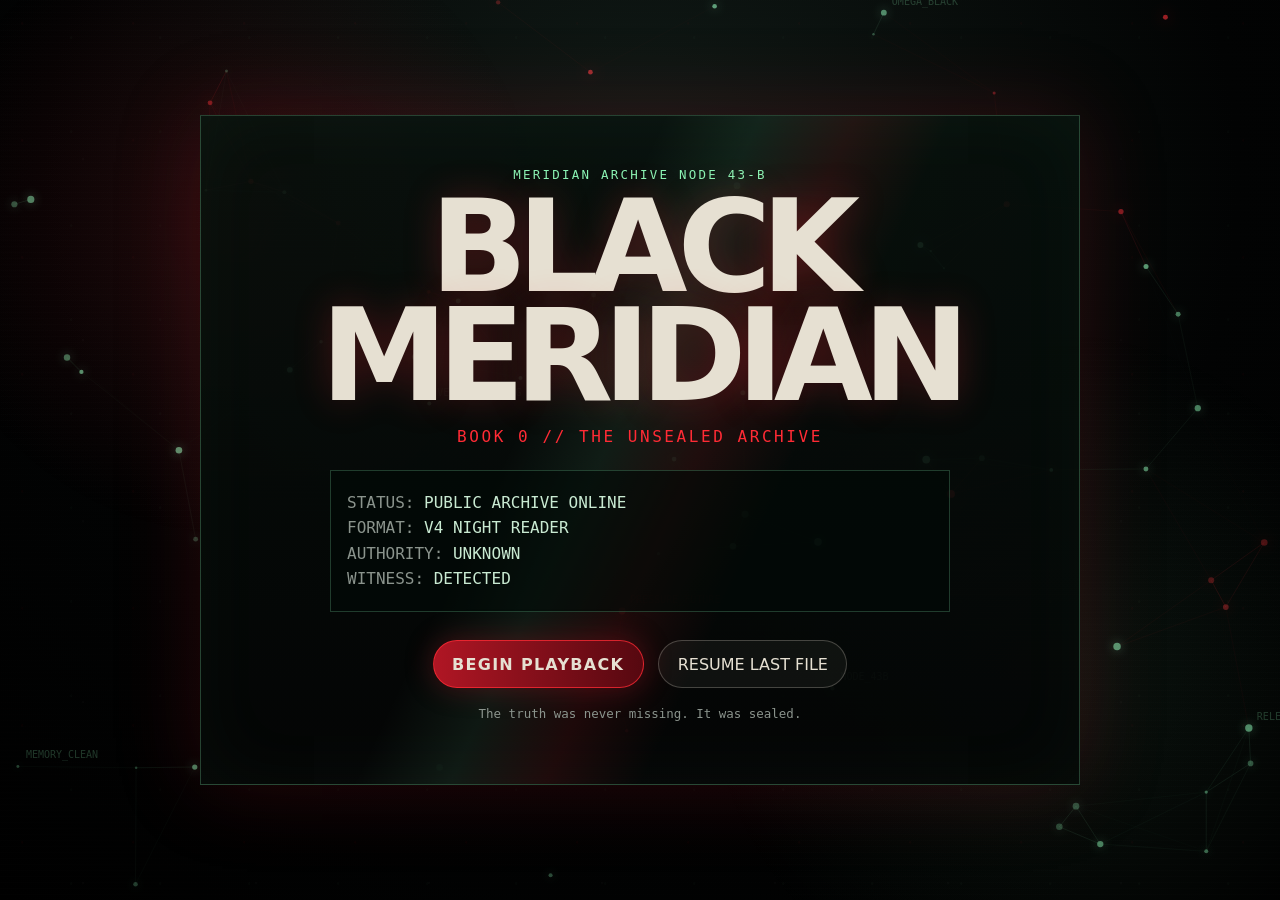
<file: index.html>
<!doctype html>
<html lang="en">
<head>
  <meta charset="utf-8"/>
  <meta name="viewport" content="width=device-width, initial-scale=1"/>
  <title>BLACK MERIDIAN // Book 0 // V4</title>
  <meta name="description" content="BLACK MERIDIAN Book 0: The Unsealed Archive. V4 night archive reader."/>
  <link rel="icon" href="assets/images/favicon.svg"/>
  <link rel="stylesheet" href="style.css"/>
</head>
<body>
  <canvas id="netCanvas" aria-hidden="true"></canvas>
  <div class="scanlines" aria-hidden="true"></div>
  <div class="noise" aria-hidden="true"></div>
  <div class="code-rain" id="codeRain" aria-hidden="true"></div>
  <div class="pulse-field" aria-hidden="true"></div>

  <section class="boot" id="boot">
    <div class="boot-card">
      <div class="boot-kicker">MERIDIAN ARCHIVE NODE 43-B</div>
      <h1>BLACK MERIDIAN</h1>
      <p class="boot-sub">BOOK 0 // THE UNSEALED ARCHIVE</p>
      <div class="boot-terminal">
        <p><span>STATUS:</span> PUBLIC ARCHIVE ONLINE</p>
        <p><span>FORMAT:</span> V4 NIGHT READER</p>
        <p><span>AUTHORITY:</span> UNKNOWN</p>
        <p><span>WITNESS:</span> DETECTED</p>
      </div>
      <button class="primary-btn" id="beginBtn">BEGIN PLAYBACK</button>
      <button class="ghost-btn" id="resumeBtn">RESUME LAST FILE</button>
      <p class="fineprint">The truth was never missing. It was sealed.</p>
    </div>
  </section>

  <main class="app hidden" id="app">
    <aside class="left-panel">
      <div class="brand">
        <img src="assets/images/favicon.svg" alt="" />
        <div>
          <strong>BLACK MERIDIAN</strong>
          <span>BOOK 0 // V4</span>
        </div>
      </div>
      <nav class="file-list" id="fileList"></nav>
      <button class="ghost-btn small" id="resetBtn">RESET ARCHIVE</button>
    </aside>

    <section class="reader-wrap">
      <div class="reader-topbar">
        <div>
          <span id="nodeKicker">NODE</span>
          <h2 id="nodeTitle">Title</h2>
          <p id="nodeSubtitle">Subtitle</p>
        </div>
        <div class="reader-actions">
          <button class="ghost-btn small" id="narrateBtn">NARRATE</button>
          <button class="ghost-btn small" id="muteBtn">MUTE FX</button>
        </div>
      </div>

      <article class="reader" id="reader">
        <div class="chapter-tag" id="chapterTag"></div>
        <img id="heroImage" class="hero-image" alt="Archive visual"/>
        <div id="storyBody" class="story-body"></div>
        <section id="gateBox" class="gate-box"></section>
      </article>
    </section>

    <aside class="right-panel">
      <h3>Evidence</h3>
      <div class="evidence-list" id="evidenceList"></div>
      <h3>Signal</h3>
      <div class="signal-box">
        <p id="signalStatus">Awaiting witness action.</p>
        <div class="bar"><span id="progressBar"></span></div>
      </div>
    </aside>
  </main>

  <div class="turn-overlay" id="turnOverlay" aria-hidden="true">
    <div class="turn-page"></div>
  </div>

  <script src="story.js"></script>
  <script src="app.js"></script>
</body>
</html>
</file>
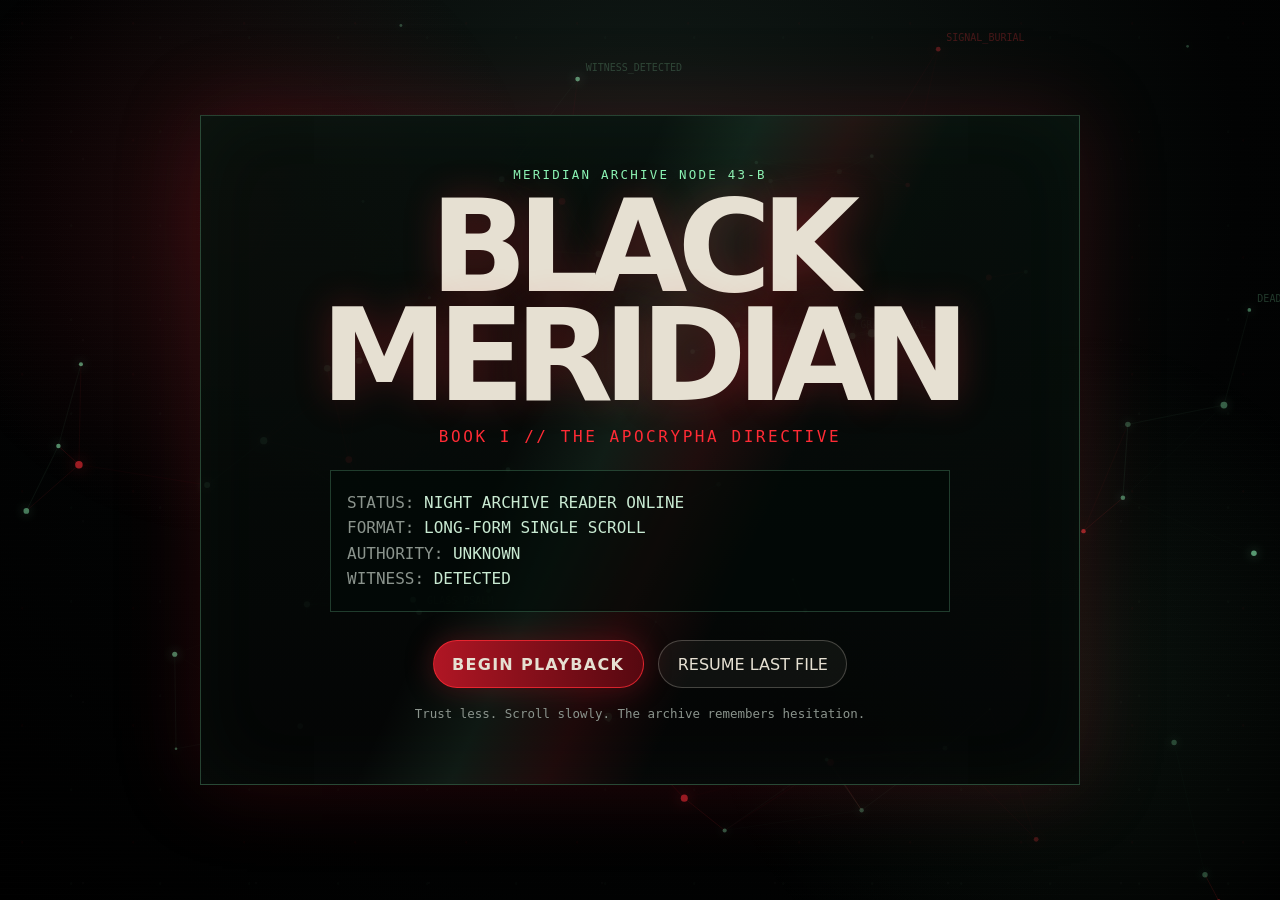
<file: the-apocrypha-directive/index.html>
<!doctype html>
<html lang="en">
<head>
  <meta charset="utf-8"/>
  <meta name="viewport" content="width=device-width, initial-scale=1"/>
  <title>BLACK MERIDIAN // Book I // V4</title>
  <meta name="description" content="BLACK MERIDIAN Book I: The Apocrypha Directive. V4 night archive reader."/>
  <link rel="icon" href="assets/images/favicon.svg"/>
  <link rel="stylesheet" href="style.css"/>
</head>
<body>
  <canvas id="netCanvas" aria-hidden="true"></canvas>
  <div class="scanlines" aria-hidden="true"></div>
  <div class="noise" aria-hidden="true"></div>
  <div class="code-rain" id="codeRain" aria-hidden="true"></div>
  <div class="pulse-field" aria-hidden="true"></div>

  <section class="boot" id="boot">
    <div class="boot-card">
      <div class="boot-kicker">MERIDIAN ARCHIVE NODE 43-B</div>
      <h1>BLACK MERIDIAN</h1>
      <p class="boot-sub">BOOK I // THE APOCRYPHA DIRECTIVE</p>
      <div class="boot-terminal">
        <p><span>STATUS:</span> NIGHT ARCHIVE READER ONLINE</p>
        <p><span>FORMAT:</span> LONG-FORM SINGLE SCROLL</p>
        <p><span>AUTHORITY:</span> UNKNOWN</p>
        <p><span>WITNESS:</span> DETECTED</p>
      </div>
      <button class="primary-btn" id="beginBtn">BEGIN PLAYBACK</button>
      <button class="ghost-btn" id="resumeBtn">RESUME LAST FILE</button>
      <p class="fineprint">Trust less. Scroll slowly. The archive remembers hesitation.</p>
    </div>
  </section>

  <main class="app hidden" id="app">
    <aside class="left-panel">
      <div class="brand">
        <img src="assets/images/favicon.svg" alt="" />
        <div>
          <strong>BLACK MERIDIAN</strong>
          <span>V4 NIGHT ARCHIVE</span>
        </div>
      </div>
      <nav class="file-list" id="fileList"></nav>
      <button class="ghost-btn small" id="resetBtn">RESET ARCHIVE</button>
    </aside>

    <section class="reader-wrap">
      <div class="reader-topbar">
        <div>
          <span id="nodeKicker">NODE</span>
          <h2 id="nodeTitle">Title</h2>
          <p id="nodeSubtitle">Subtitle</p>
        </div>
        <div class="reader-actions">
          <button class="ghost-btn small" id="narrateBtn">NARRATE</button>
          <button class="ghost-btn small" id="muteBtn">MUTE FX</button>
        </div>
      </div>

      <article class="reader" id="reader">
        <div class="chapter-tag" id="chapterTag"></div>
        <img id="heroImage" class="hero-image" alt="Archive visual"/>
        <div id="storyBody" class="story-body"></div>
        <section id="gateBox" class="gate-box"></section>
      </article>
    </section>

    <aside class="right-panel">
      <h3>Evidence</h3>
      <div class="evidence-list" id="evidenceList"></div>
      <h3>Signal</h3>
      <div class="signal-box">
        <p id="signalStatus">Awaiting witness action.</p>
        <div class="bar"><span id="progressBar"></span></div>
      </div>
    </aside>
  </main>

  <div class="turn-overlay" id="turnOverlay" aria-hidden="true">
    <div class="turn-page"></div>
  </div>

  <script src="story.js"></script>
  <script src="app.js"></script>
</body>
</html>
</file>
<file: style.css>
:root{
  --bg:#020303;--panel:#07100c;--ink:#e6e0d2;--muted:#8b948d;--red:#b01624;--redhot:#ff2b35;--green:#8bf5b5;--line:rgba(139,245,181,.22);--font-mono:ui-monospace,SFMono-Regular,Menlo,Consolas,monospace;
}
*{box-sizing:border-box}html{scroll-behavior:smooth}body{margin:0;background:radial-gradient(circle at 50% 20%,#111b17,#020303 62%,#000);color:var(--ink);font-family:Inter,system-ui,-apple-system,Segoe UI,sans-serif;min-height:100vh;overflow-x:hidden}button,a{font:inherit}button{cursor:pointer}.hidden{display:none!important}
#netCanvas,.scanlines,.noise,.code-rain,.pulse-field{position:fixed;inset:0;pointer-events:none}#netCanvas{z-index:0;opacity:.78;mix-blend-mode:screen}.scanlines{z-index:6;opacity:.18;background:repeating-linear-gradient(to bottom,rgba(255,255,255,.035) 0 1px,transparent 1px 6px);animation:scan 7s linear infinite}.noise{z-index:7;opacity:.08;background-image:radial-gradient(circle at 20% 20%,rgba(255,43,53,.35) 0 1px,transparent 1.5px),radial-gradient(circle at 80% 40%,rgba(139,245,181,.28) 0 1px,transparent 1.5px),radial-gradient(circle at 48% 88%,rgba(255,255,255,.22) 0 1px,transparent 1.5px);background-size:111px 117px,89px 94px,173px 181px;animation:noise 1.2s steps(2,end) infinite}.pulse-field{z-index:1;background:radial-gradient(circle at 18% 25%,rgba(176,22,36,.16),transparent 25%),radial-gradient(circle at 82% 75%,rgba(139,245,181,.08),transparent 28%)}.code-rain{z-index:1;overflow:hidden}.code-rain span{position:absolute;top:-12vh;left:var(--x);font-family:var(--font-mono);font-size:.72rem;letter-spacing:.14em;color:rgba(139,245,181,.34);white-space:nowrap;text-shadow:0 0 16px rgba(139,245,181,.28);animation:rain var(--dur) linear infinite;animation-delay:var(--delay)}.code-rain span:nth-child(3n){color:rgba(255,43,53,.35)}
.boot,.app{position:relative;z-index:10}.boot{min-height:100vh;display:grid;place-items:center;padding:2rem}.boot-card{width:min(880px,100%);border:1px solid rgba(139,245,181,.25);background:linear-gradient(180deg,rgba(7,16,12,.86),rgba(4,5,5,.92));box-shadow:0 0 80px rgba(176,22,36,.22),inset 0 0 80px rgba(139,245,181,.035);padding:clamp(1.4rem,4vw,4rem);text-align:center;position:relative;overflow:hidden}.boot-card:before{content:"";position:absolute;inset:-60%;background:linear-gradient(115deg,transparent 45%,rgba(139,245,181,.08),rgba(255,43,53,.1),transparent 56%);animation:sweep 9s ease-in-out infinite}.boot-card>*{position:relative}.boot-kicker,.chapter-tag,#nodeKicker{font-family:var(--font-mono);color:var(--green);letter-spacing:.18em;text-transform:uppercase;font-size:.78rem}h1{font-size:clamp(3rem,10vw,8rem);line-height:.85;margin:.7rem 0;letter-spacing:-.08em;text-shadow:0 0 38px rgba(255,43,53,.24)}.boot-sub{font-family:var(--font-mono);color:var(--redhot);letter-spacing:.16em}.boot-terminal{max-width:620px;margin:1.5rem auto;padding:1rem;text-align:left;border:1px solid var(--line);background:rgba(0,10,6,.58);font-family:var(--font-mono);color:#c9ead2}.boot-terminal p{margin:.4rem 0}.boot-terminal span{color:var(--muted)}
.primary-btn,.ghost-btn{border:1px solid rgba(230,224,210,.25);background:rgba(230,224,210,.05);color:var(--ink);border-radius:999px;padding:.85rem 1.15rem;margin:.3rem;transition:.2s ease;text-decoration:none;display:inline-flex;align-items:center;justify-content:center}.primary-btn{background:linear-gradient(90deg,var(--red),#560810);border-color:rgba(255,43,53,.75);font-weight:800;letter-spacing:.08em;box-shadow:0 0 28px rgba(176,22,36,.35)}.ghost-btn.small{font-size:.76rem;padding:.55rem .8rem}.primary-btn:hover,.ghost-btn:hover{transform:translateY(-1px);border-color:rgba(139,245,181,.6)}.fineprint{color:var(--muted);font-family:var(--font-mono);font-size:.78rem}
.app{display:grid;grid-template-columns:270px minmax(0,1fr) 260px;min-height:100vh}.left-panel,.right-panel{position:sticky;top:0;height:100vh;overflow:auto;background:rgba(3,5,5,.72);backdrop-filter:blur(12px);border-right:1px solid rgba(139,245,181,.12);padding:1rem}.right-panel{border-right:0;border-left:1px solid rgba(139,245,181,.12)}.brand{display:flex;gap:.75rem;align-items:center;margin-bottom:1rem}.brand img{width:42px;height:42px}.brand strong{display:block;letter-spacing:.08em}.brand span{display:block;color:var(--muted);font-family:var(--font-mono);font-size:.68rem}.file-list{display:grid;gap:.45rem}.file-btn{text-align:left;border:1px solid rgba(139,245,181,.14);background:rgba(8,18,13,.6);color:var(--ink);border-radius:12px;padding:.72rem;font-family:var(--font-mono);font-size:.76rem}.file-btn.locked{opacity:.36;filter:grayscale(1)}.file-btn.active{border-color:rgba(255,43,53,.7);box-shadow:0 0 24px rgba(176,22,36,.2)}.file-btn.done:after{content:" // VERIFIED";color:var(--green);font-size:.62rem}
.reader-wrap{padding:clamp(1rem,3vw,3rem);min-width:0}.reader-topbar{position:sticky;top:0;z-index:20;display:flex;justify-content:space-between;gap:1rem;align-items:flex-start;padding:1rem;background:linear-gradient(180deg,rgba(2,3,3,.96),rgba(2,3,3,.78));border:1px solid rgba(139,245,181,.14);backdrop-filter:blur(10px);margin-bottom:1rem}.reader-topbar h2{margin:.25rem 0;font-size:clamp(1.7rem,4vw,3.4rem);line-height:1;letter-spacing:-.05em}.reader-topbar p{margin:0;color:var(--muted)}.reader{width:min(980px,100%);margin:0 auto 10vh;border:1px solid rgba(139,245,181,.18);background:linear-gradient(180deg,rgba(7,16,12,.82),rgba(2,3,3,.88));box-shadow:0 0 90px rgba(0,0,0,.7),inset 0 0 90px rgba(139,245,181,.025);padding:clamp(1rem,4vw,4rem);position:relative}.reader:before{content:"";position:absolute;inset:0;border:1px solid rgba(255,43,53,.08);pointer-events:none;transform:translate(8px,8px)}.hero-image{display:block;width:min(520px,80%);max-height:360px;object-fit:contain;margin:1.3rem auto 2rem;filter:drop-shadow(0 0 24px rgba(255,43,53,.16));animation:float 7s ease-in-out infinite alternate}.story-body{font-family:Georgia,"Times New Roman",serif;font-size:clamp(1.05rem,1.35vw,1.32rem);line-height:1.82;color:#e9e1d4}.story-body p{margin:0 0 1.25em}.story-body p:first-of-type:first-letter{font-size:4.5rem;line-height:.8;float:left;color:var(--redhot);font-family:Georgia,serif;margin:.08em .12em 0 0;text-shadow:0 0 20px rgba(255,43,53,.35)}
.gate-box{margin-top:3rem;padding:1.2rem;border:1px solid rgba(255,43,53,.25);background:rgba(40,4,8,.28);box-shadow:inset 0 0 40px rgba(255,43,53,.04)}.gate-title{font-family:var(--font-mono);color:var(--green);letter-spacing:.14em;text-transform:uppercase;font-size:.78rem}.redaction-btn{display:inline-flex;background:#020202;border:1px solid rgba(255,43,53,.5);color:#020202;min-width:180px;min-height:1.35em;box-shadow:0 0 18px rgba(255,43,53,.25);animation:flicker 2.2s steps(2,end) infinite}.redaction-btn.revealed{color:var(--ink);background:rgba(176,22,36,.25);padding:.15em .5em}.terminal-input{width:100%;margin-top:1rem;border:1px solid rgba(139,245,181,.3);background:#010705;color:var(--green);font-family:var(--font-mono);padding:.9rem;border-radius:8px}.choice-grid{display:grid;gap:.6rem;margin-top:1rem}.evidence-list{display:grid;gap:.45rem}.evidence-item{border:1px solid rgba(139,245,181,.18);background:rgba(139,245,181,.055);padding:.65rem;border-radius:10px;font-family:var(--font-mono);font-size:.72rem;color:#d9ffe4}.signal-box{border:1px solid rgba(139,245,181,.18);padding:.8rem;border-radius:12px;background:rgba(0,10,6,.45);font-family:var(--font-mono);font-size:.76rem}.bar{height:8px;background:rgba(255,255,255,.08);border-radius:999px;overflow:hidden}.bar span{display:block;height:100%;width:0;background:linear-gradient(90deg,var(--redhot),var(--green));transition:width .4s ease}.turn-overlay{position:fixed;inset:0;display:grid;place-items:center;pointer-events:none;z-index:99;opacity:0}.turn-overlay.active{animation:turnFlash .85s ease}.turn-page{width:45vw;height:120vh;background:linear-gradient(90deg,rgba(230,224,210,.08),rgba(139,245,181,.06),rgba(255,43,53,.12));transform-origin:left;box-shadow:0 0 80px rgba(255,43,53,.15)}
@keyframes scan{to{transform:translateY(32px)}}@keyframes noise{50%{transform:translate(1px,-1px);background-position:17px -9px,-11px 4px,7px 18px}}@keyframes rain{0%{transform:translateY(-14vh);opacity:0}10%,82%{opacity:var(--op)}100%{transform:translateY(118vh);opacity:0}}@keyframes sweep{0%,70%{transform:translateX(-70%) rotate(5deg);opacity:0}78%{opacity:.8}100%{transform:translateX(70%) rotate(5deg);opacity:0}}@keyframes float{from{transform:translateY(0)}to{transform:translateY(-8px)}}@keyframes flicker{50%{filter:brightness(1.8)}}@keyframes turnFlash{0%{opacity:0}15%{opacity:1}100%{opacity:0}}
@media(max-width:1050px){.app{grid-template-columns:1fr}.left-panel,.right-panel{position:relative;height:auto;border:0;border-bottom:1px solid rgba(139,245,181,.12)}.reader-topbar{position:relative}.reader-actions{display:flex;flex-wrap:wrap}.file-list{grid-template-columns:repeat(auto-fit,minmax(180px,1fr))}}@media(max-width:620px){.reader{padding:1rem}.story-body{font-size:1.03rem;line-height:1.7}.story-body p:first-of-type:first-letter{font-size:3.2rem}.code-rain span:nth-child(n+18){display:none}}@media(prefers-reduced-motion:reduce){*,*:before,*:after{animation:none!important;scroll-behavior:auto!important}#netCanvas,.scanlines,.noise,.code-rain,.pulse-field{display:none!important}}
</file>
<file: the-apocrypha-directive/style.css>
:root{
  --bg:#020303;
  --panel:#07100c;
  --panel2:#0b1410;
  --ink:#e6e0d2;
  --muted:#8b948d;
  --red:#b01624;
  --redhot:#ff2b35;
  --green:#8bf5b5;
  --line:rgba(139,245,181,.22);
  --font-mono: ui-monospace, SFMono-Regular, Menlo, Consolas, monospace;
}
*{box-sizing:border-box}
html{scroll-behavior:smooth}
body{
  margin:0;
  background:radial-gradient(circle at 50% 20%,#111b17,#020303 62%,#000);
  color:var(--ink);
  font-family:Inter,system-ui,-apple-system,Segoe UI,sans-serif;
  min-height:100vh;
  overflow-x:hidden;
}
button,a{font:inherit}
button{cursor:pointer}
.hidden{display:none!important}
#netCanvas,.scanlines,.noise,.code-rain,.pulse-field{position:fixed;inset:0;pointer-events:none}
#netCanvas{z-index:0;opacity:.78;mix-blend-mode:screen}
.scanlines{z-index:6;opacity:.18;background:repeating-linear-gradient(to bottom,rgba(255,255,255,.035) 0 1px,transparent 1px 6px);animation:scan 7s linear infinite}
.noise{z-index:7;opacity:.08;background-image:radial-gradient(circle at 20% 20%,rgba(255,43,53,.35) 0 1px,transparent 1.5px),radial-gradient(circle at 80% 40%,rgba(139,245,181,.28) 0 1px,transparent 1.5px),radial-gradient(circle at 48% 88%,rgba(255,255,255,.22) 0 1px,transparent 1.5px);background-size:111px 117px,89px 94px,173px 181px;animation:noise 1.2s steps(2,end) infinite}
.pulse-field{z-index:1;background:radial-gradient(circle at 18% 25%,rgba(176,22,36,.16),transparent 25%),radial-gradient(circle at 82% 75%,rgba(139,245,181,.08),transparent 28%)}
.code-rain{z-index:1;overflow:hidden}
.code-rain span{position:absolute;top:-12vh;left:var(--x);font-family:var(--font-mono);font-size:.72rem;letter-spacing:.14em;color:rgba(139,245,181,.34);white-space:nowrap;text-shadow:0 0 16px rgba(139,245,181,.28);animation:rain var(--dur) linear infinite;animation-delay:var(--delay)}
.code-rain span:nth-child(3n){color:rgba(255,43,53,.35)}
.boot,.app{position:relative;z-index:10}
.boot{min-height:100vh;display:grid;place-items:center;padding:2rem}
.boot-card{
  width:min(880px,100%);
  border:1px solid rgba(139,245,181,.25);
  background:linear-gradient(180deg,rgba(7,16,12,.86),rgba(4,5,5,.92));
  box-shadow:0 0 80px rgba(176,22,36,.22),inset 0 0 80px rgba(139,245,181,.035);
  padding:clamp(1.4rem,4vw,4rem);
  text-align:center;
  position:relative;
  overflow:hidden;
}
.boot-card:before{content:"";position:absolute;inset:-60%;background:linear-gradient(115deg,transparent 45%,rgba(139,245,181,.08),rgba(255,43,53,.1),transparent 56%);animation:sweep 9s ease-in-out infinite}
.boot-card>*{position:relative}
.boot-kicker,.chapter-tag,#nodeKicker{font-family:var(--font-mono);color:var(--green);letter-spacing:.18em;text-transform:uppercase;font-size:.78rem}
h1{font-size:clamp(3rem,10vw,8rem);line-height:.85;margin:.7rem 0;letter-spacing:-.08em;text-shadow:0 0 38px rgba(255,43,53,.24)}
.boot-sub{font-family:var(--font-mono);color:var(--redhot);letter-spacing:.16em}
.boot-terminal{max-width:620px;margin:1.5rem auto;padding:1rem;text-align:left;border:1px solid var(--line);background:rgba(0,10,6,.58);font-family:var(--font-mono);color:#c9ead2}
.boot-terminal p{margin:.4rem 0}.boot-terminal span{color:var(--muted)}
.primary-btn,.ghost-btn{
  border:1px solid rgba(230,224,210,.25);
  background:rgba(230,224,210,.05);
  color:var(--ink);
  border-radius:999px;
  padding:.85rem 1.15rem;
  margin:.3rem;
  transition:.2s ease;
}
.primary-btn{background:linear-gradient(90deg,var(--red),#560810);border-color:rgba(255,43,53,.75);font-weight:800;letter-spacing:.08em;box-shadow:0 0 28px rgba(176,22,36,.35)}
.ghost-btn.small{font-size:.76rem;padding:.55rem .8rem}
.primary-btn:hover,.ghost-btn:hover{transform:translateY(-1px);border-color:rgba(139,245,181,.6)}
.fineprint{color:var(--muted);font-family:var(--font-mono);font-size:.78rem}
.app{display:grid;grid-template-columns:270px minmax(0,1fr) 260px;min-height:100vh}
.left-panel,.right-panel{
  position:sticky;top:0;height:100vh;overflow:auto;
  background:rgba(3,5,5,.72);
  backdrop-filter:blur(12px);
  border-right:1px solid rgba(139,245,181,.12);
  padding:1rem;
}
.right-panel{border-right:0;border-left:1px solid rgba(139,245,181,.12)}
.brand{display:flex;gap:.75rem;align-items:center;margin-bottom:1rem}
.brand img{width:42px;height:42px}.brand strong{display:block;letter-spacing:.08em}.brand span{display:block;color:var(--muted);font-family:var(--font-mono);font-size:.68rem}
.file-list{display:grid;gap:.45rem}
.file-btn{
  text-align:left;border:1px solid rgba(139,245,181,.14);background:rgba(8,18,13,.6);color:var(--ink);
  border-radius:12px;padding:.72rem;font-family:var(--font-mono);font-size:.76rem;
}
.file-btn.locked{opacity:.36;filter:grayscale(1)}
.file-btn.active{border-color:rgba(255,43,53,.7);box-shadow:0 0 24px rgba(176,22,36,.2)}
.file-btn.done:after{content:" // VERIFIED";color:var(--green);font-size:.62rem}
.reader-wrap{padding:clamp(1rem,3vw,3rem);min-width:0}
.reader-topbar{
  position:sticky;top:0;z-index:20;
  display:flex;justify-content:space-between;gap:1rem;align-items:flex-start;
  padding:1rem;
  background:linear-gradient(180deg,rgba(2,3,3,.96),rgba(2,3,3,.78));
  border:1px solid rgba(139,245,181,.14);
  backdrop-filter:blur(10px);
  margin-bottom:1rem;
}
.reader-topbar h2{margin:.25rem 0;font-size:clamp(1.7rem,4vw,3.4rem);line-height:1;letter-spacing:-.05em}
.reader-topbar p{margin:0;color:var(--muted)}
.reader{
  width:min(980px,100%);
  margin:0 auto 10vh;
  border:1px solid rgba(139,245,181,.18);
  background:linear-gradient(180deg,rgba(7,16,12,.82),rgba(2,3,3,.88));
  box-shadow:0 0 90px rgba(0,0,0,.7),inset 0 0 90px rgba(139,245,181,.025);
  padding:clamp(1rem,4vw,4rem);
  position:relative;
}
.reader:before{content:"";position:absolute;inset:0;border:1px solid rgba(255,43,53,.08);pointer-events:none;transform:translate(8px,8px)}
.hero-image{display:block;width:min(520px,80%);max-height:360px;object-fit:contain;margin:1.3rem auto 2rem;filter:drop-shadow(0 0 24px rgba(255,43,53,.16));animation:float 7s ease-in-out infinite alternate}
.story-body{font-family:Georgia, "Times New Roman", serif;font-size:clamp(1.05rem,1.35vw,1.32rem);line-height:1.82;color:#e9e1d4}
.story-body p{margin:0 0 1.25em}
.story-body p:first-of-type:first-letter{font-size:4.5rem;line-height:.8;float:left;color:var(--redhot);font-family:Georgia,serif;margin:.08em .12em 0 0;text-shadow:0 0 20px rgba(255,43,53,.35)}
.gate-box{margin-top:3rem;padding:1.2rem;border:1px solid rgba(255,43,53,.25);background:rgba(40,4,8,.28);box-shadow:inset 0 0 40px rgba(255,43,53,.04)}
.gate-title{font-family:var(--font-mono);color:var(--green);letter-spacing:.14em;text-transform:uppercase;font-size:.78rem}
.redaction-btn{display:inline-flex;background:#020202;border:1px solid rgba(255,43,53,.5);color:#020202;min-width:180px;min-height:1.35em;box-shadow:0 0 18px rgba(255,43,53,.25);animation:flicker 2.2s steps(2,end) infinite}
.redaction-btn.revealed{color:var(--ink);background:rgba(176,22,36,.25);padding:.15em .5em}
.terminal-input{width:100%;margin-top:1rem;border:1px solid rgba(139,245,181,.3);background:#010705;color:var(--green);font-family:var(--font-mono);padding:.9rem;border-radius:8px}
.choice-grid{display:grid;gap:.6rem;margin-top:1rem}
.evidence-list{display:grid;gap:.45rem}
.evidence-item{border:1px solid rgba(139,245,181,.18);background:rgba(139,245,181,.055);padding:.65rem;border-radius:10px;font-family:var(--font-mono);font-size:.72rem;color:#d9ffe4}
.signal-box{border:1px solid rgba(139,245,181,.18);padding:.8rem;border-radius:12px;background:rgba(0,10,6,.45);font-family:var(--font-mono);font-size:.76rem}
.bar{height:8px;background:rgba(255,255,255,.08);border-radius:999px;overflow:hidden}.bar span{display:block;height:100%;width:0;background:linear-gradient(90deg,var(--redhot),var(--green));transition:width .4s ease}
.turn-overlay{position:fixed;inset:0;display:grid;place-items:center;pointer-events:none;z-index:99;opacity:0}
.turn-overlay.active{animation:turnFlash .85s ease}
.turn-page{width:45vw;height:120vh;background:linear-gradient(90deg,rgba(230,224,210,.08),rgba(139,245,181,.06),rgba(255,43,53,.12));transform-origin:left;box-shadow:0 0 80px rgba(255,43,53,.15)}
@keyframes scan{to{transform:translateY(32px)}}@keyframes noise{50%{transform:translate(1px,-1px);background-position:17px -9px,-11px 4px,7px 18px}}@keyframes rain{0%{transform:translateY(-14vh);opacity:0}10%,82%{opacity:var(--op)}100%{transform:translateY(118vh);opacity:0}}@keyframes sweep{0%,70%{transform:translateX(-70%) rotate(5deg);opacity:0}78%{opacity:.8}100%{transform:translateX(70%) rotate(5deg);opacity:0}}@keyframes float{from{transform:translateY(0)}to{transform:translateY(-8px)}}@keyframes flicker{50%{filter:brightness(1.8)}}@keyframes turnFlash{0%{opacity:0}15%{opacity:1}100%{opacity:0}}
@media(max-width:1050px){.app{grid-template-columns:1fr}.left-panel,.right-panel{position:relative;height:auto;border:0;border-bottom:1px solid rgba(139,245,181,.12)}.reader-topbar{position:relative}.reader-actions{display:flex;flex-wrap:wrap}.file-list{grid-template-columns:repeat(auto-fit,minmax(180px,1fr))}}
@media(max-width:620px){.reader{padding:1rem}.story-body{font-size:1.03rem;line-height:1.7}.story-body p:first-of-type:first-letter{font-size:3.2rem}.code-rain span:nth-child(n+18){display:none}}
@media(prefers-reduced-motion:reduce){*,*:before,*:after{animation:none!important;scroll-behavior:auto!important}#netCanvas,.scanlines,.noise,.code-rain,.pulse-field{display:none!important}}
</file>
